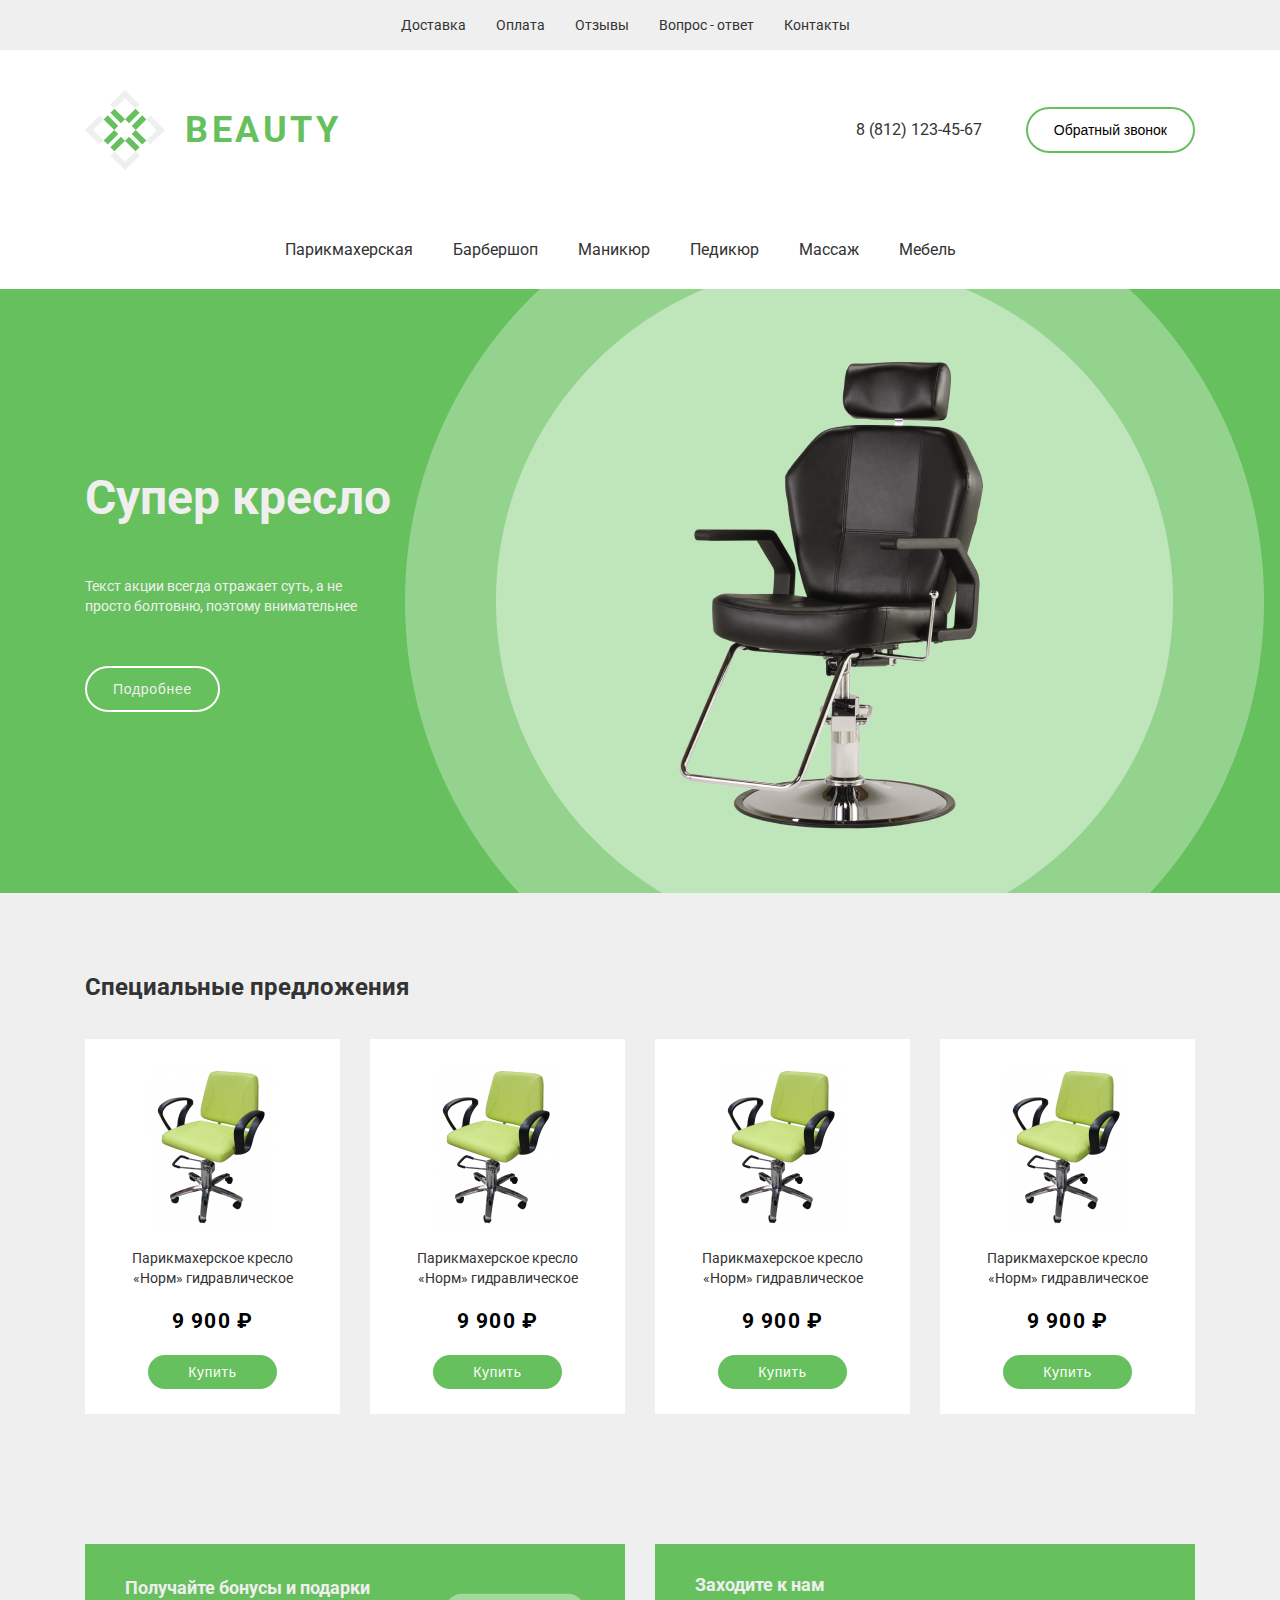
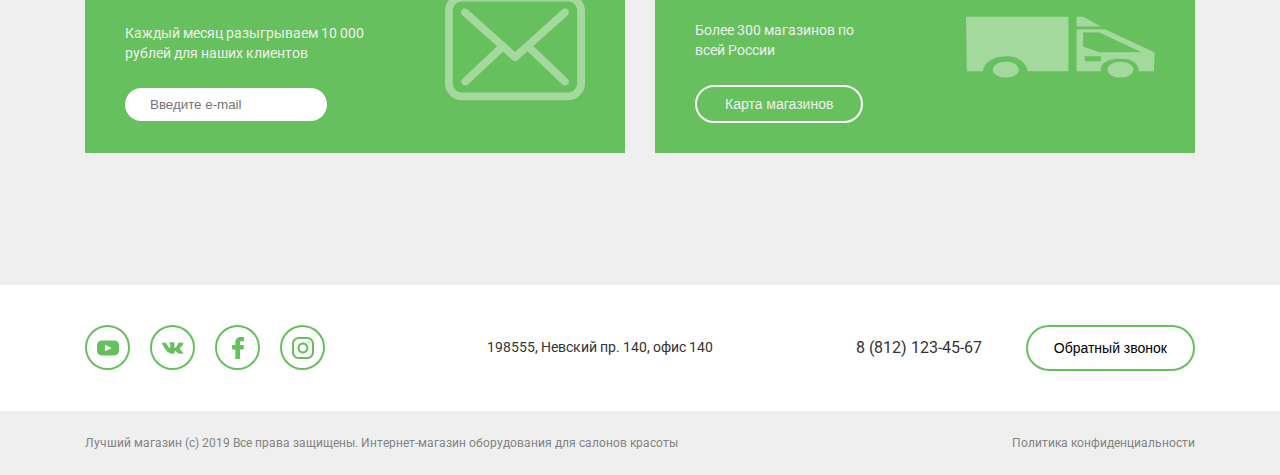
<file: site-2/index.html>
<!DOCTYPE html>
<html lang="en">
  <head>
    <meta charset="UTF-8" />
    <meta http-equiv="X-UA-Compatible" content="IE=edge" />
    <meta name="viewport" content="width=device-width, initial-scale=1.0" />
    <title>Beauty</title>
    <link rel="stylesheet" href="./css/style.css" />
    <link rel="stylesheet" href="./css/media.css">
  </head>
  <body>
    <header class="header">
        <div class="header__top top">
            <div class="container">
          <nav class="top__nav">
            <ul class="list-reset top__list">
              <li class="list-item">
                <a href="#" class="item-link">Доставка</a>
              </li>
              <li class="list-item">
                <a href="#" class="item-link">Оплата</a>
              </li>
              <li class="list-item">
                <a href="#" class="item-link">Отзывы</a>
              </li>
              <li class="list-item">
                <a href="#" class="item-link">Вопрос - ответ</a>
              </li>
              <li class="list-item">
                <a href="#" class="item-link">Контакты</a>
              </li>
            </ul>
          </nav>
          </div>
        </div>
        <div class="header__middle middle">
            <div class="container">
          <div class="middle__logo">
            <img src="./img/logo.svg" alt="" class="logo" />
            <h1 class="logo-title">BEAUTY</h1>
          </div>
          <div class="middle__callback">
            <a href="#" class="callback-phone">8 (812) 123-45-67</a>
            <button class="callback-btn">Обратный звонок</button>
          </div>
        </div>
        </div>
        <div class="header__bottom bottom">
            <div class="container">
          <nav class="bottom__nav nav">
            <ul class="list-reset nav__list">
              <li class="list-item">
                <a href="#" class="item-link">Парикмахерская</a>
              </li>
              <li class="list-item">
                <a href="#" class="item-link">Барбершоп</a>
              </li>
              <li class="list-item">
                <a href="#" class="item-link">Маникюр</a>
              </li>
              <li class="list-item">
                <a href="#" class="item-link">Педикюр</a>
              </li>
              <li class="list-item">
                <a href="#" class="item-link">Массаж</a>
              </li>
              <li class="list-item">
                <a href="#" class="item-link">Мебель</a>
              </li>
            </ul>
          </nav>
        </div>
      </div>
    </header>
    <main class="main">
      <section class="hero">
        <div class="container hero__container">
          <h2 class="section-title">Супер кресло</h2>
          <p class="section-descr">
            Текст акции всегда отражает суть, а не просто болтовню, поэтому
            внимательнее
          </p>
          <button class="btn-more btn-reset">Подробнее</button>
        </div>
      </section>
      <section class="special-offers">
        <div class="container">
          <h3 class="section-title">Специальные предложения</h3>
          <ul class="list-reset special-offers__list">
            <li class="list-item">
              <article class="offer-block offer">
                <img src="./img/chair.png" alt="" class="offer__img" />
                <p class="offer__descr">
                  Парикмахерское кресло «Норм» гидравлическое
                </p>
                <p class="offer__price">9 900 ₽</p>
                <button class="offer__btn btn-reset">Купить</button>
              </article>
            </li>
            <li class="list-item">
              <article class="offer-block offer">
                <img src="./img/chair.png" alt="" class="offer__img" />
                <p class="offer__descr">
                  Парикмахерское кресло «Норм» гидравлическое
                </p>
                <p class="offer__price">9 900 ₽</p>
                <button class="offer__btn btn-reset">Купить</button>
              </article>
            </li>
            <li class="list-item">
              <article class="offer-block offer">
                <img src="./img/chair.png" alt="" class="offer__img" />
                <p class="offer__descr">
                  Парикмахерское кресло «Норм» гидравлическое
                </p>
                <p class="offer__price">9 900 ₽</p>
                <button class="offer__btn btn-reset">Купить</button>
              </article>
            </li>
            <li class="list-item">
              <article class="offer-block offer">
                <img src="./img/chair.png" alt="" class="offer__img" />
                <p class="offer__descr">
                  Парикмахерское кресло «Норм» гидравлическое
                </p>
                <p class="offer__price">9 900 ₽</p>
                <button class="offer__btn btn-reset">Купить</button>
              </article>
            </li>
          </ul>
        </div>
      </section>
      <section class="feedback">
        <div class="container">
          <article class="feedback__block">
            <div class="text">
              <h4 class="block-title">Получайте бонусы и подарки</h4>
              <p class="block-descr">
                Каждый месяц разыгрываем 10 000 рублей для наших клиентов
              </p>
              <input
                type="email"
                name="email"
                id="email"
                placeholder="Введите e-mail"
              />
            </div>
            <div class="right">
              <svg
                width="140"
                height="108"
                viewbox="0 0 140 108"
                fill="none"
                xmlns="http://www.w3.org/2000/svg"
              >
                <path
                  d="M122.909 0.72876H17.1198C7.67639 0.72876 0 8.40515 0 17.8486V90.1515C0 99.5949 7.67639 107.271 17.1198 107.271H122.88C132.324 107.271 140 99.5949 140 90.1515V17.8775C140.029 8.43412 132.353 0.72876 122.909 0.72876ZM132.208 90.1515C132.208 95.2787 128.036 99.4501 122.909 99.4501H17.1198C11.9926 99.4501 7.82123 95.2787 7.82123 90.1515V17.8775C7.82123 12.7503 11.9926 8.57896 17.1198 8.57896H122.88C128.007 8.57896 132.179 12.7503 132.179 17.8775V90.1515H132.208Z"
                  fill="white"
                  fill-opacity="0.4"
                />
                <path
                  d="M88.293 53.102L122.533 22.3965C124.126 20.9481 124.271 18.4858 122.822 16.8637C121.374 15.2704 118.912 15.1256 117.289 16.574L70.0724 58.9535L60.8608 50.7267C60.8318 50.6977 60.8028 50.6688 60.8028 50.6398C60.6 50.437 60.3973 50.2632 60.1655 50.0894L22.6816 16.545C21.0594 15.0966 18.5972 15.2415 17.1488 16.8637C15.7004 18.4858 15.8452 20.9481 17.4674 22.3965L52.1126 53.3627L17.6123 85.6615C16.048 87.1389 15.9611 89.6011 17.4385 91.1943C18.2206 92.0054 19.2634 92.4399 20.3062 92.4399C21.2622 92.4399 22.2181 92.0923 22.9712 91.3971L57.993 58.6348L67.4943 67.1223C68.2475 67.7886 69.1744 68.1072 70.1014 68.1072C71.0284 68.1072 71.9843 67.7596 72.7085 67.0933L82.4705 58.3451L117.289 91.426C118.043 92.1502 119.028 92.4978 119.983 92.4978C121.026 92.4978 122.04 92.0923 122.822 91.2812C124.3 89.717 124.242 87.2258 122.677 85.7484L88.293 53.102Z"
                  fill="white"
                  fill-opacity="0.4"
                />
              </svg>
            </div>
          </article>
          <article class="feedback__block">
            <div class="text">
              <h4 class="block-title">Заходите к нам</h4>
              <p class="block-descr">Более 300 магазинов по всей России</p>
              <button class="block-btn btn-reset">Карта магазинов</button>
            </div>
            <div class="right">
              <svg
                width="189"
                height="62"
                viewbox="0 0 189 62"
                fill="none"
                xmlns="http://www.w3.org/2000/svg"
              >
                <path
                  d="M39.8489 45.7412C32.5297 45.7412 26.837 49.1985 26.837 53.6437C26.837 58.0888 32.5297 61.5461 39.8489 61.5461C47.1681 61.5461 52.8609 58.0888 52.8609 53.6437C52.8609 49.1985 47.1681 45.7412 39.8489 45.7412ZM117.107 0.795959H110.601V10.4271H134.999L117.107 0.795959ZM0.81317 55.1254H17.0781C17.0781 55.1254 17.8913 40.3083 41.4754 40.3083C58.9602 40.3083 61.8065 55.1254 61.8065 55.1254H102.469V0.795959H0L0.81317 55.1254ZM154.516 45.7412C147.197 45.7412 141.505 49.1985 141.505 53.6437C141.505 58.0888 147.197 61.5461 154.516 61.5461C161.836 61.5461 167.528 58.0888 167.528 53.6437C167.528 49.1985 161.429 45.7412 154.516 45.7412ZM139.065 13.1436H110.601V55.1254H134.999C134.999 55.1254 131.746 42.7778 155.33 42.7778C173.221 42.7778 172.814 55.1254 172.814 55.1254H187.86L188.673 36.604L139.065 13.1436ZM134.999 45.2473H118.734V40.3083H134.999V45.2473ZM133.372 36.357L117.107 30.4302V16.6009H133.372L175.661 36.357H133.372Z"
                  fill="white"
                  fill-opacity="0.4"
                />
              </svg>
            </div>
          </article>
        </div>
      </section>
    </main>
    <footer class="footer">
      <div class="footer__top top">
        <div class="container">
          <div class="top__socials">
            <div class="svg">
            <svg
              width="22"
              height="15"
              viewbox="0 0 22 15"
              fill="none"
              xmlns="http://www.w3.org/2000/svg"
            >
              <path
                d="M17.4309 0H4.56912C2.04566 0 0 1.97106 0 4.40248V10.5975C0 13.0289 2.04566 15 4.56912 15H17.4309C19.9543 15 22 13.0289 22 10.5975V4.40248C22 1.97106 19.9543 0 17.4309 0ZM14.3408 7.80141L8.32495 10.566C8.16465 10.6396 7.97949 10.527 7.97949 10.3559V4.654C7.97949 4.48047 8.16952 4.368 8.33016 4.44644L14.346 7.3838C14.5249 7.47112 14.5218 7.71828 14.3408 7.80141Z"
                fill="#66C05D"
              />
            </svg>
            </div>
            <div class="svg">
            <svg
              width="29"
              height="15"
              viewbox="0 0 29 15"
              fill="none"
              xmlns="http://www.w3.org/2000/svg"
            >
              <path
                d="M27.8947 13.5466C27.8607 13.478 27.8291 13.4211 27.7997 13.3755C27.3131 12.554 26.3833 11.5456 25.0109 10.3502L24.9819 10.3228L24.9674 10.3094L24.9527 10.2956H24.938C24.3151 9.73891 23.9206 9.36461 23.7554 9.17298C23.4532 8.80793 23.3855 8.43842 23.5507 8.06402C23.6674 7.78115 24.1057 7.18377 24.8648 6.27105C25.264 5.78734 25.5802 5.39966 25.8137 5.10759C27.4978 3.00858 28.228 1.66729 28.004 1.08319L27.917 0.94669C27.8585 0.864514 27.7077 0.789337 27.4646 0.720777C27.221 0.65236 26.9096 0.641046 26.5299 0.686641L22.3249 0.713873C22.2568 0.691243 22.1595 0.693352 22.0328 0.720777C21.9062 0.748201 21.8429 0.761961 21.8429 0.761961L21.7697 0.796241L21.7116 0.837425C21.6629 0.864657 21.6094 0.912554 21.5509 0.981019C21.4928 1.04924 21.4441 1.12931 21.4053 1.22055C20.9475 2.32475 20.4269 3.35139 19.8428 4.3004C19.4826 4.86628 19.1518 5.3567 18.8497 5.77195C18.548 6.18705 18.2949 6.49289 18.0907 6.68893C17.8861 6.88517 17.7015 7.04238 17.5357 7.16114C17.3702 7.27994 17.2438 7.33014 17.1563 7.31178C17.0686 7.29341 16.986 7.2752 16.9078 7.25698C16.7716 7.1748 16.6621 7.06304 16.5795 6.92161C16.4965 6.78017 16.4407 6.60215 16.4115 6.3877C16.3824 6.1731 16.3653 5.98851 16.3603 5.83332C16.3558 5.67831 16.3579 5.45906 16.3678 5.17619C16.3779 4.89318 16.3824 4.70169 16.3824 4.60129C16.3824 4.25446 16.3896 3.87805 16.4041 3.47196C16.4188 3.06588 16.4308 2.74412 16.4407 2.50709C16.4507 2.26981 16.4553 2.01877 16.4553 1.75412C16.4553 1.48947 16.4381 1.28192 16.4041 1.13128C16.3706 0.980826 16.3191 0.834788 16.2512 0.693209C16.1829 0.551773 16.083 0.442364 15.9519 0.364694C15.8205 0.287121 15.6572 0.22556 15.4628 0.179821C14.9468 0.0703642 14.2898 0.011153 13.4915 0.00194768C11.681 -0.0162712 10.5177 0.0933293 10.0018 0.330606C9.79742 0.430857 9.61244 0.567834 9.44705 0.741105C9.27179 0.941943 9.24735 1.05154 9.37387 1.06957C9.958 1.1516 10.3715 1.34784 10.6149 1.65809L10.7026 1.82249C10.7708 1.9411 10.8389 2.1511 10.9071 2.45219C10.9752 2.75328 11.0191 3.08635 11.0384 3.45121C11.087 4.11749 11.087 4.68783 11.0384 5.16229C10.9897 5.63694 10.9437 6.00644 10.8998 6.2711C10.8558 6.53575 10.7902 6.75021 10.7026 6.91441C10.6149 7.07867 10.5565 7.17907 10.5273 7.2155C10.4981 7.25194 10.4738 7.27491 10.4544 7.28392C10.3279 7.32937 10.1963 7.35253 10.0601 7.35253C9.92373 7.35253 9.75834 7.28857 9.5637 7.16075C9.36911 7.03293 9.16716 6.85736 8.95784 6.63375C8.74852 6.41009 8.51246 6.09754 8.24954 5.69605C7.98683 5.29457 7.71425 4.82006 7.43196 4.27254L7.1984 3.87546C7.05239 3.62002 6.85294 3.24806 6.59985 2.75994C6.3466 2.27163 6.12276 1.79928 5.92817 1.343C5.85038 1.15136 5.73353 1.00547 5.5778 0.905075L5.50472 0.86389C5.45614 0.827453 5.37815 0.788761 5.27117 0.747529C5.16403 0.706345 5.05223 0.676811 4.93532 0.65864L0.934646 0.685873C0.525828 0.685873 0.248441 0.7727 0.102384 0.946115L0.0439298 1.02815C0.0147285 1.07384 0 1.14681 0 1.24725C0 1.34765 0.0292013 1.47087 0.087655 1.61676C0.671681 2.90359 1.3068 4.14462 1.993 5.34007C2.67921 6.53551 3.27551 7.49847 3.78154 8.22809C4.28768 8.95823 4.80359 9.64734 5.32926 10.2951C5.85494 10.943 6.2029 11.3583 6.37314 11.5407C6.5436 11.7235 6.67748 11.8601 6.7748 11.9513L7.13989 12.2798C7.37351 12.4989 7.71656 12.7612 8.1692 13.0669C8.62195 13.3727 9.12318 13.6738 9.67314 13.9706C10.2232 14.267 10.8631 14.5088 11.5933 14.6958C12.3233 14.883 13.0338 14.9582 13.725 14.9219H15.4042C15.7447 14.8944 16.0027 14.794 16.1781 14.6207L16.2362 14.5521C16.2752 14.4976 16.3118 14.413 16.3456 14.2991C16.3797 14.1851 16.3967 14.0594 16.3967 13.9227C16.3867 13.5304 16.4186 13.1768 16.4914 12.862C16.5642 12.5473 16.6471 12.31 16.7399 12.1502C16.8326 11.9906 16.9373 11.8558 17.0537 11.7466C17.1704 11.6372 17.2536 11.5709 17.3024 11.548C17.3508 11.5251 17.3895 11.5095 17.4187 11.5001C17.6524 11.4272 17.9273 11.4978 18.244 11.7125C18.5604 11.9269 18.8571 12.1917 19.1347 12.5064C19.4122 12.8214 19.7455 13.1748 20.1348 13.5672C20.5243 13.9596 20.8649 14.2514 21.1568 14.4433L21.4487 14.6076C21.6437 14.7172 21.8968 14.8176 22.2083 14.9088C22.5193 15 22.7918 15.0228 23.0258 14.9772L26.7635 14.9226C27.1332 14.9226 27.4208 14.8652 27.6249 14.7513C27.8293 14.6372 27.9508 14.5116 27.99 14.3749C28.029 14.2381 28.0311 14.0828 27.9974 13.9092C27.9628 13.7361 27.9287 13.6151 27.8947 13.5466Z"
                fill="#66C05D"
              />
            </svg>
            </div>
            <div class="svg">
            <svg
              width="12"
              height="20"
              viewbox="0 0 12 20"
              fill="none"
              xmlns="http://www.w3.org/2000/svg"
            >
              <path
                d="M10.9993 0.00416134L8.4058 0C5.49206 0 3.60908 1.9319 3.60908 4.92203V7.19141H1.0014C0.77607 7.19141 0.593597 7.37409 0.593597 7.59943V10.8875C0.593597 11.1128 0.776278 11.2953 1.0014 11.2953H3.60908V19.5922C3.60908 19.8175 3.79155 20 4.01688 20H7.41916C7.64449 20 7.82696 19.8173 7.82696 19.5922V11.2953H10.8759C11.1013 11.2953 11.2837 11.1128 11.2837 10.8875L11.285 7.59943C11.285 7.49123 11.2419 7.38762 11.1656 7.31105C11.0892 7.23448 10.9852 7.19141 10.877 7.19141H7.82696V5.26763C7.82696 4.34298 8.0473 3.87358 9.25179 3.87358L10.9989 3.87295C11.224 3.87295 11.4065 3.69027 11.4065 3.46514V0.411972C11.4065 0.187052 11.2242 0.00457747 10.9993 0.00416134Z"
                fill="#66C05D"
              />
            </svg>
            </div>
            <div class="svg">
            <svg
              width="22"
              height="22"
              viewbox="0 0 22 22"
              fill="none"
              xmlns="http://www.w3.org/2000/svg"
            >
              <g clip-path="url(#clip0_24_93)">
                <path
                  d="M15.125 0H6.875C3.07863 0 0 3.07863 0 6.875V15.125C0 18.9214 3.07863 22 6.875 22H15.125C18.9214 22 22 18.9214 22 15.125V6.875C22 3.07863 18.9214 0 15.125 0ZM19.9375 15.125C19.9375 17.7787 17.7787 19.9375 15.125 19.9375H6.875C4.22125 19.9375 2.0625 17.7787 2.0625 15.125V6.875C2.0625 4.22125 4.22125 2.0625 6.875 2.0625H15.125C17.7787 2.0625 19.9375 4.22125 19.9375 6.875V15.125Z"
                  fill="#66C05D"
                />
                <path
                  d="M11 5.5C7.96262 5.5 5.5 7.96262 5.5 11C5.5 14.0374 7.96262 16.5 11 16.5C14.0374 16.5 16.5 14.0374 16.5 11C16.5 7.96262 14.0374 5.5 11 5.5ZM11 14.4375C9.10525 14.4375 7.5625 12.8948 7.5625 11C7.5625 9.10388 9.10525 7.5625 11 7.5625C12.8948 7.5625 14.4375 9.10388 14.4375 11C14.4375 12.8948 12.8948 14.4375 11 14.4375Z"
                  fill="#66C05D"
                />
                <path
                  d="M16.9125 5.82042C17.3173 5.82042 17.6454 5.49231 17.6454 5.08755C17.6454 4.68279 17.3173 4.35468 16.9125 4.35468C16.5077 4.35468 16.1796 4.68279 16.1796 5.08755C16.1796 5.49231 16.5077 5.82042 16.9125 5.82042Z"
                  fill="#66C05D"
                />
              </g>
              <defs>
                <clippath id="clip0_24_93">
                  <rect width="22" height="22" fill="white" />
                </clippath>
              </defs>
            </svg>
            </div>
          </div>
          <p class="top__middle">198555, Невский пр. 140, офис 140</p>
          <div class="top__right">
            <a href="#" class="callback-phone">8 (812) 123-45-67</a>
            <button class="callback-btn">Обратный звонок</button>
          </div>
        </div>
      </div>
      <div class="footer__bottom bottom">
        <div class="container">
          <p class="copyright">
            Лучший магазин (с) 2019 Все права защищены. Интернет-магазин
            оборудования для салонов красоты
          </p>
          <a href="#" class="confidential">Политика конфиденциальности</a>
        </div>
      </div>
    </footer>
  </body>
</html>
</file>
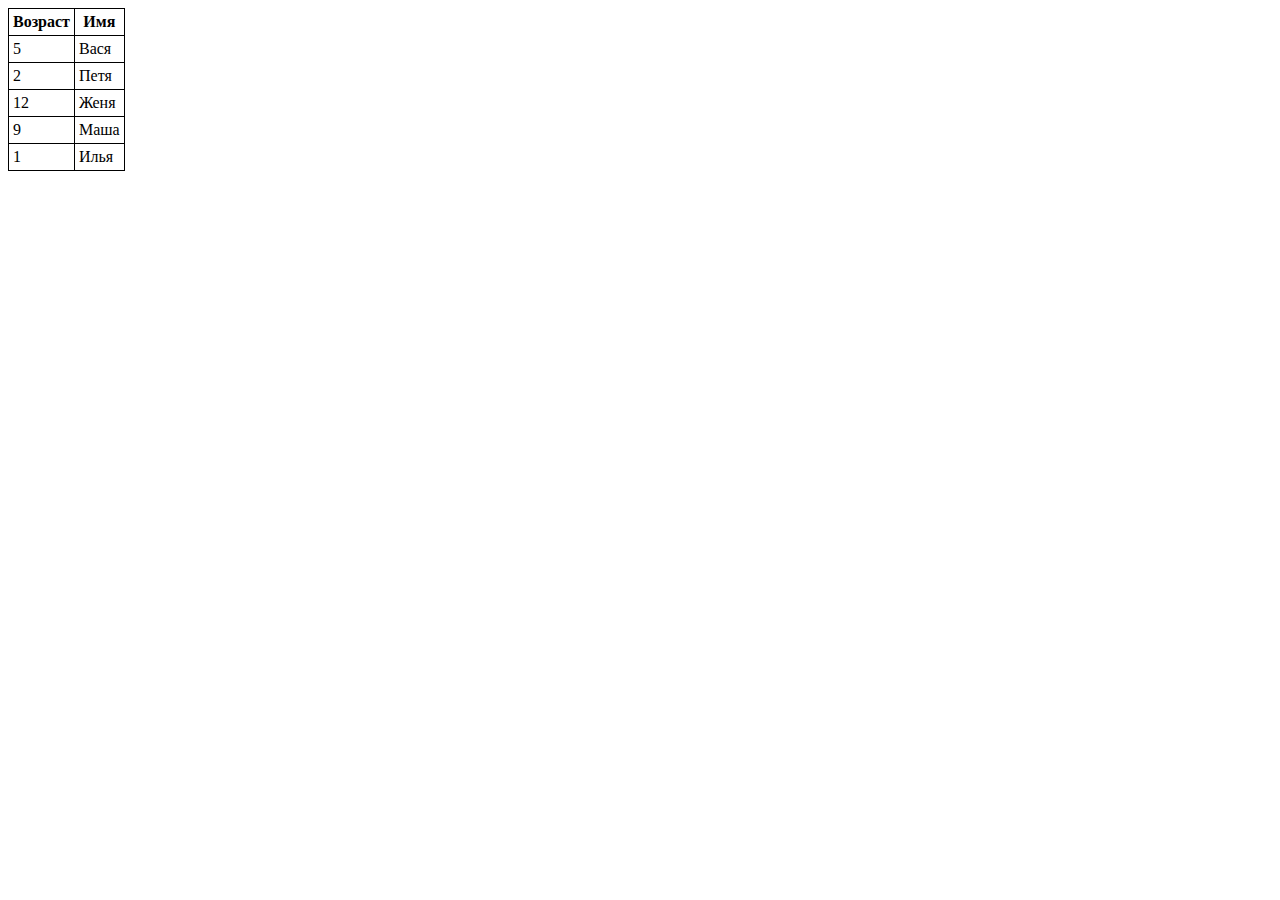
<file: JS/2.1.2/2.1.4.2.html>
<!DOCTYPE HTML>
<html>

<head>
  <meta charset="utf-8">
  <style>
    table {
       border-collapse: collapse;
     }
     th, td {
       border: 1px solid black;
       padding: 4px;
     }
     th {
       cursor: pointer;
     }
     th:hover {
       background: yellow;
     }
  </style>
</head>

<body>

  <table id="grid">
    <thead>
      <tr>
        <th data-type="number">Возраст</th>
        <th data-type="string">Имя</th>
      </tr>
    </thead>
    <tbody>
      <tr>
        <td>5</td>
        <td>Вася</td>
      </tr>
      <tr>
        <td>2</td>
        <td>Петя</td>
      </tr>
      <tr>
        <td>12</td>
        <td>Женя</td>
      </tr>
      <tr>
        <td>9</td>
        <td>Маша</td>
      </tr>
      <tr>
        <td>1</td>
        <td>Илья</td>
      </tr>
    </tbody>
  </table>

  <script>

    grid.onclick = function(e) {
      if (e.target.tagName != 'TH') return;

      let th = e.target;
      // если ячейка TH, тогда сортировать
      // cellIndex - это номер ячейки th:
      //   0 для первого столбца
      //   1 для второго и т.д.
      sortGrid(th.cellIndex, th.dataset.type);
    };

    function sortGrid(colNum, type) {
      let tbody = grid.querySelector('tbody');

      let rowsArray = Array.from(tbody.rows);

      // compare(a, b) сравнивает две строки, нужен для сортировки
      let compare;

      switch (type) {
        case 'number':
          compare = function(rowA, rowB) {
            return rowA.cells[colNum].innerHTML - rowB.cells[colNum].innerHTML;
          };
          break;
        case 'string':
          compare = function(rowA, rowB) {
            return rowA.cells[colNum].innerHTML > rowB.cells[colNum].innerHTML ? 1 : -1;
          };
          break;
      }

      // сортировка
      rowsArray.sort(compare);

      tbody.append(...rowsArray);
    }
  </script>

</body>
</html>
</file>
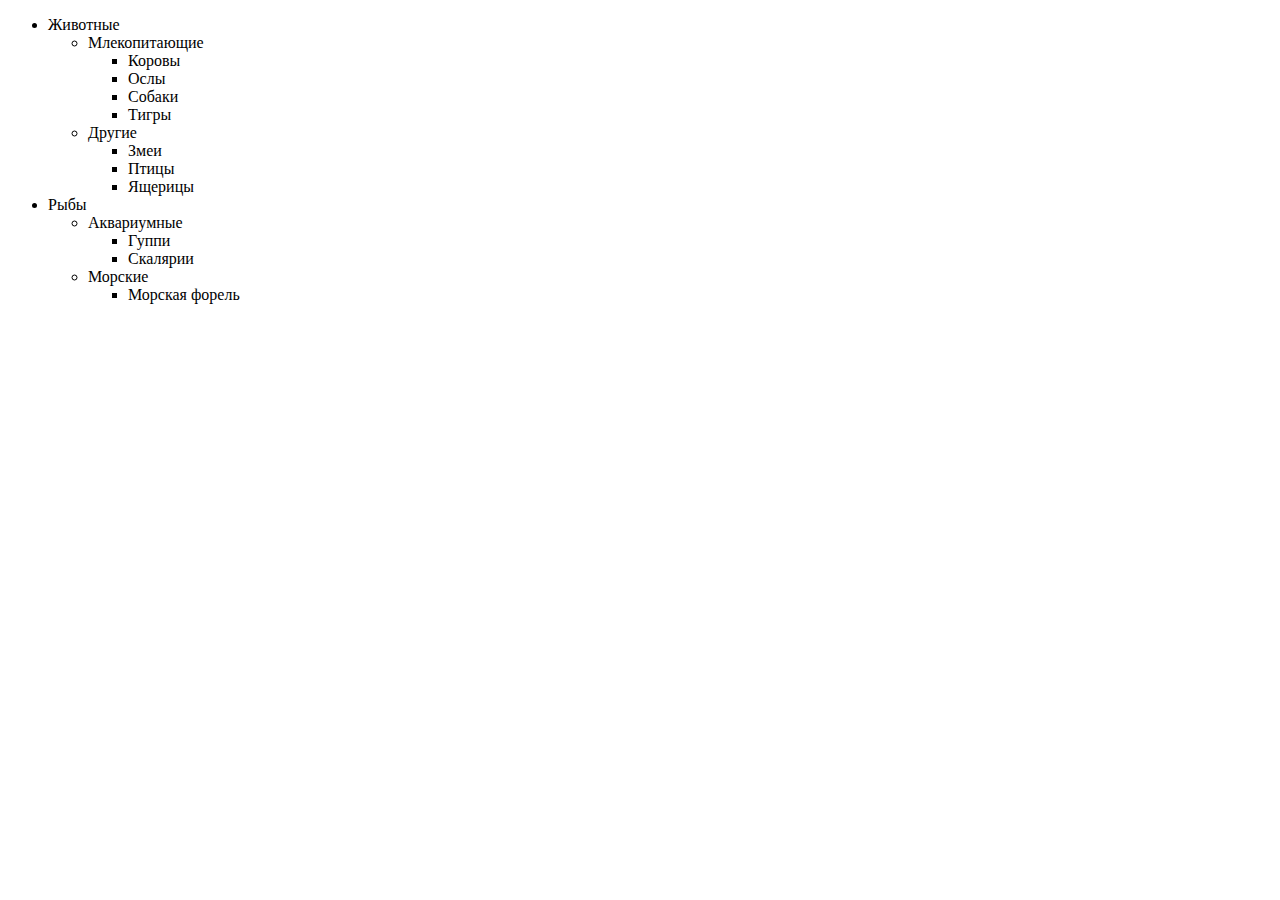
<file: JS/2.1.2/2.1.4.html>
<!DOCTYPE HTML>
<html>

<head>
  <style>
    .tree span:hover {
      font-weight: bold;
    }

    .tree span {
      cursor: pointer;
    }
  </style>
  <meta charset="utf-8">
</head>

<body>

  <ul class="tree" id="tree">
    <li>Животные
      <ul>
        <li>Млекопитающие
          <ul>
            <li>Коровы</li>
            <li>Ослы</li>
            <li>Собаки</li>
            <li>Тигры</li>
          </ul>
        </li>
        <li>Другие
          <ul>
            <li>Змеи</li>
            <li>Птицы</li>
            <li>Ящерицы</li>
          </ul>
        </li>
      </ul>
    </li>
    <li>Рыбы
      <ul>
        <li>Аквариумные
          <ul>
            <li>Гуппи</li>
            <li>Скалярии</li>
          </ul>
        </li>
        <li>Морские
          <ul>
            <li>Морская форель</li>
          </ul>
        </li>
      </ul>
    </li>
  </ul>

  <script>
    // поместить все текстовые узлы в элемент <span>
    // он занимает только то место, которое необходимо для текста
    for (let li of tree.querySelectorAll('li')) {
      let span = document.createElement('span');
      li.prepend(span);
      span.append(span.nextSibling); // поместить текстовый узел внутрь элемента <span>
    }

    //  ловим клики на всём дереве
    tree.onclick = function(event) {

      if (event.target.tagName != 'SPAN') {
        return;
      }

      let childrenContainer = event.target.parentNode.querySelector('ul');
      if (!childrenContainer) return; // нет детей

      childrenContainer.hidden = !childrenContainer.hidden;
    }
  </script>

</body>
</html>
</file>
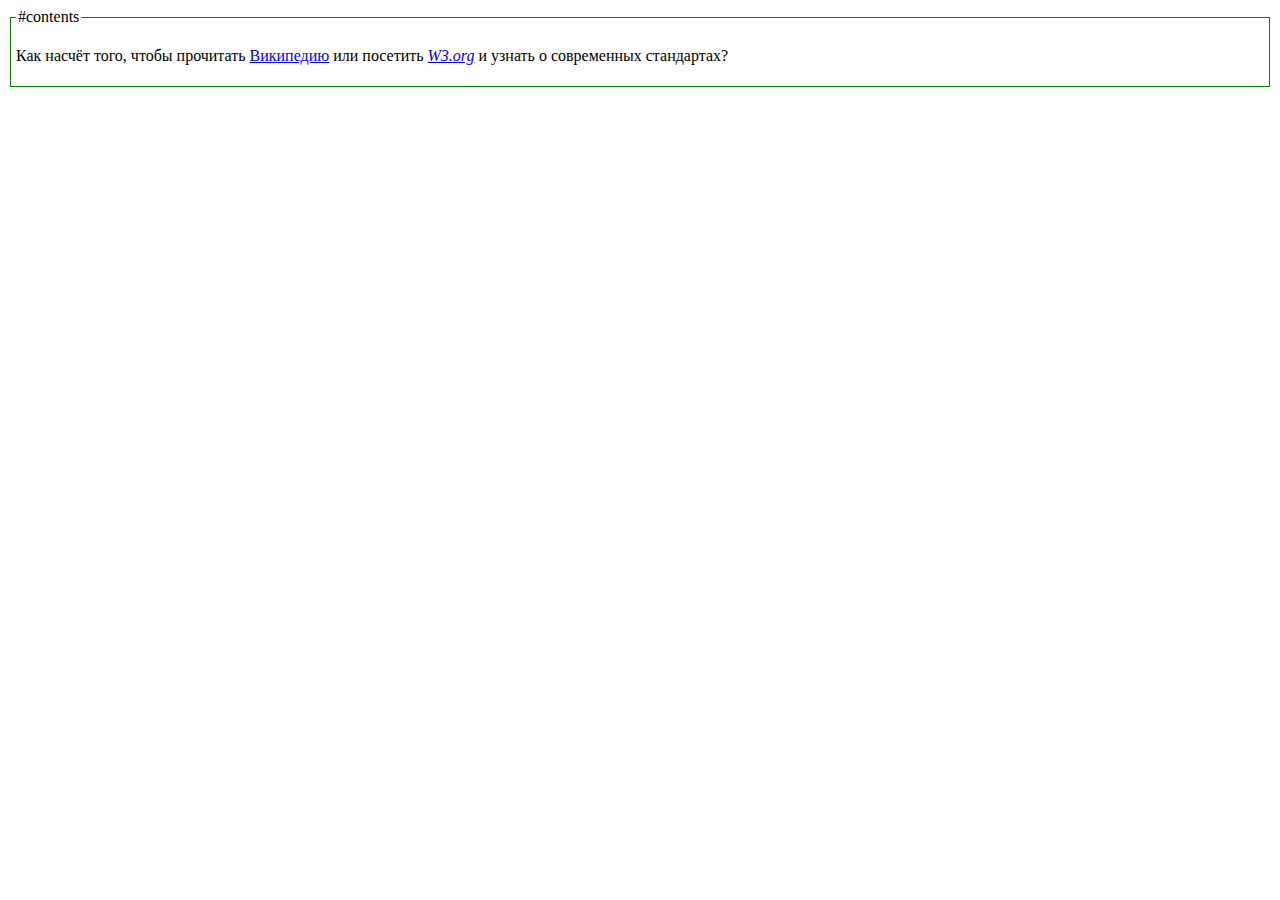
<file: JS/2.1.2/2.1.5.2.html>
<!DOCTYPE HTML>
<html>

<head>
  <meta charset="utf-8">
  <style>
    #contents {
      padding: 5px;
      border: 1px green solid;
    }
  </style>
</head>

<body>

  <fieldset id="contents">
    <legend>#contents</legend>
    <p>
      Как насчёт того, чтобы прочитать <a href="https://wikipedia.org">Википедию</a> или посетить <a href="https://w3.org"><i>W3.org</i></a> и узнать о современных стандартах?
    </p>
  </fieldset>

  <script>
    contents.onclick = function(event) {

      function handleLink(href) {
        let isLeaving = confirm(`Leave for ${href}?`);
        if (!isLeaving) return false;
      }

      let target = event.target.closest('a');

      if (target && contents.contains(target)) {
        return handleLink(target.getAttribute('href'));
      }
    };
  </script>

</body>
</html>
</file>
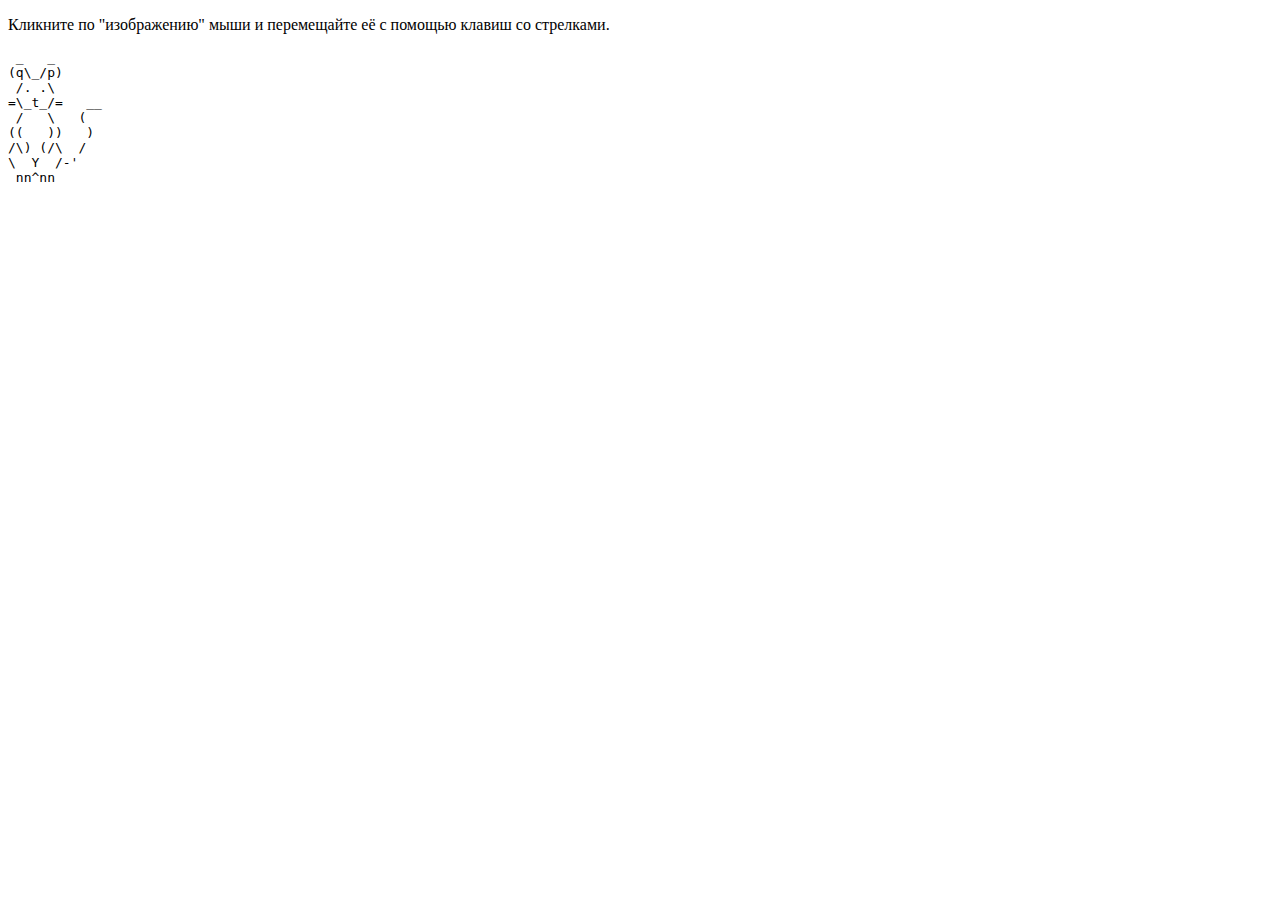
<file: JS/2.1.2/2.1.6.3.html>
<!DOCTYPE HTML>
<html>

<head>
  <meta charset="utf-8">
  <style>
    #mouse {
      display: inline-block;
      cursor: pointer;
      margin: 0;
    }

    #mouse:focus {
      outline: 1px dashed black;
    }
  </style>
</head>

<body>

  <p>Кликните по "изображению" мыши и перемещайте её с помощью клавиш со стрелками.</p>

  <pre id="mouse">
 _   _
(q\_/p)
 /. .\
=\_t_/=   __
 /   \   (
((   ))   )
/\) (/\  /
\  Y  /-'
 nn^nn
</pre>


  <script>
    mouse.tabIndex = 0;

    mouse.onclick = function() {
      this.style.left = this.getBoundingClientRect().left + 'px';
      this.style.top = this.getBoundingClientRect().top + 'px';

      this.style.position = 'fixed';
    };


    mouse.onkeydown = function(e) {
      switch (e.key) {
        case 'ArrowLeft':
          this.style.left = parseInt(this.style.left) - this.offsetWidth + 'px';
          return false;
        case 'ArrowUp':
          this.style.top = parseInt(this.style.top) - this.offsetHeight + 'px';
          return false;
        case 'ArrowRight':
          this.style.left = parseInt(this.style.left) + this.offsetWidth + 'px';
          return false;
        case 'ArrowDown':
          this.style.top = parseInt(this.style.top) + this.offsetHeight + 'px';
          return false;
      }
    };
  </script>

</body>
</html>
</file>
<file: site-2/css/media.css>
@media (max-width: 1030px) {
  .special-offers .container .special-offers__list {
    justify-content: center;
  }
  .special-offers .container .special-offers__list .list-item:nth-child(2n) {
    margin-right: 0;
  }
  .special-offers .container .special-offers__list .list-item:nth-child(3n) {
    margin-left: 30px;
    margin-right: 0;
  }
  .feedback .container {
    flex-direction: column;
    align-items: center;
  }
  .feedback .container .feedback__block {
    margin-bottom: 30px;
  }
  .feedback .container .feedback__block:first-child {
    margin-right: 0;
  }
}
@media (max-width: 870px) {
  .header__top .container .top__list {
    flex-wrap: wrap;
    justify-content: space-between;
  }
  .header__top .container .top__list .list-item {
    margin-bottom: 10px;
  }
  .header__bottom .container .nav__list {
    flex-wrap: wrap;
    justify-content: space-between;
  }
  .header__bottom .container .nav__list .list-item {
    margin-bottom: 10px;
  }
  .special-offers .container .special-offers__list .list-item:nth-child(2n) {
    margin-right: 0;
  }
  .special-offers .container .special-offers__list .list-item:nth-child(3n) {
    margin-left: 0;
    margin-right: 30px;
  }
  .footer__top .container {
    flex-direction: column;
    align-items: center;
  }
  .footer__top .container .top__socials {
    margin-bottom: 30px;
  }
  .footer__top .container .top__middle {
    margin-bottom: 30px;
  }
}
@media (max-width: 350px) {
  .header__middle .container {
    flex-direction: column;
    justify-content: center;
  }
  .header__middle .container .middle__callback {
    display: flex;
    flex-direction: column;
    text-align: center;
  }
  .header__middle .container .middle__callback .callback-phone {
    margin-right: 0;
    margin-bottom: 20px;
  }
  .hero {
    background-position: 50%;
  }
  .hero .container {
    align-items: center;
    justify-content: center;
    text-align: center;
  }
  .special-offers {
    margin-bottom: 50px;
  }
  .special-offers .container {
    text-align: center;
  }
  .special-offers .container .special-offers__list .list-item:not(:last-child) {
    margin-right: 0;
  }
  .special-offers .container .special-offers__list .list-item:nth-child(2n) {
    margin-right: 0;
  }
  .special-offers .container .special-offers__list .list-item:nth-child(3n) {
    margin-left: 0;
    margin-right: 0;
  }
  .feedback {
    margin-bottom: 30px;
  }
  .feedback .container .feedback__block {
    padding: 15px 20px;
    width: 290px;
    flex-direction: column;
    text-align: center;
  }
  .feedback .container .feedback__block input {
    margin-bottom: 30px;
  }
  .feedback .container .feedback__block .block-btn {
    margin-bottom: 30px;
  }
  .footer__top .container .top__right {
    text-align: center;
  }
  .footer__top .container .top__right .callback-phone {
    margin-right: 0;
  }
  .footer__bottom .container {
    flex-direction: column;
  }
  .footer__bottom .container .copyright {
    margin-bottom: 30px;
  }
}

/*# sourceMappingURL=media.css.map */
</file>
<file: site-2/css/style.css>
@import url("https://fonts.googleapis.com/css?family=Roboto&display=swap");
.list,
.list-reset {
  list-style: none;
  margin: 0;
  padding: 0;
}

html {
  box-sizing: border-box;
}

*,
::after,
::before {
  box-sizing: inherit;
}

a {
  color: inherit;
  text-decoration: none;
}

.btn,
.btn-reset {
  padding: 13px 26px;
  cursor: pointer;
  background: none;
  outline: none;
  border: none;
}

.section-title {
  font-family: Roboto;
  font-weight: 400;
  font-size: 32px;
  line-height: 43px;
}

body {
  font-family: Roboto, sans-serif;
  color: #333;
  background-color: #efefef;
  margin: 0;
}

.container {
  max-width: 1140px;
  padding: 0 15px;
  margin: 0 auto;
}

.header__top .container {
  display: flex;
  justify-content: center;
  padding: 17px 15px;
}
.header__top .container .top__nav .top__list {
  display: flex;
}
.header__top .container .top__nav .top__list .list-item {
  margin-right: 30px;
  font-weight: 400;
  font-size: 14px;
  line-height: 16px;
}
.header__middle {
  padding: 40px 15px;
  background-color: #FFFFFF;
}
.header__middle .container {
  display: flex;
  justify-content: space-between;
  align-items: center;
}
.header__middle .container .middle__logo {
  display: flex;
  align-items: center;
}
.header__middle .container .middle__logo .logo {
  margin-right: 20px;
}
.header__middle .container .middle__logo .logo-title {
  margin: 0;
  font-weight: 700;
  font-size: 36px;
  line-height: 42px;
  letter-spacing: 0.1em;
  color: #66C05D;
}
.header__middle .container .middle__callback .callback-phone {
  margin-right: 40px;
  font-weight: 400;
  font-size: 16px;
  line-height: 19px;
}
.header__middle .container .middle__callback .callback-btn {
  background-color: white;
  padding: 13px 26px;
  border: 2px solid #66C05D;
  border-radius: 40px;
  font-weight: 400;
  font-size: 14px;
  line-height: 16px;
}
.header__bottom {
  background-color: #fff;
}
.header__bottom .container {
  padding: 30px 15px;
  display: flex;
  justify-content: center;
}
.header__bottom .container .nav__list {
  display: flex;
}
.header__bottom .container .nav__list .list-item {
  margin-right: 40px;
  font-weight: 400;
  font-size: 16px;
  line-height: 19px;
}

.hero {
  background-image: url("../img/hero-background.png");
  background-position: center;
  background-repeat: no-repeat;
  background-size: cover;
}
.hero__container {
  min-height: 604px;
  display: flex;
  flex-direction: column;
  justify-content: center;
}
.hero__container .section-title {
  margin: 0;
  margin-bottom: 50px;
  font-weight: 700;
  font-size: 48px;
  line-height: 56px;
  color: #EFEFEF;
}
.hero__container .section-descr {
  margin: 0;
  margin-bottom: 50px;
  font-weight: 400;
  font-size: 14px;
  line-height: 20px;
  color: #EFEFEF;
  max-width: 305px;
}
.hero__container .btn-more {
  font-weight: 400;
  font-size: 14px;
  line-height: 16px;
  text-align: center;
  letter-spacing: 0.05em;
  color: #EFEFEF;
  border: 2px solid #FFFFFF;
  border-radius: 40px;
  max-width: fit-content;
}

.special-offers {
  padding-top: 80px;
  margin-bottom: 100px;
}
.special-offers .container .section-title {
  margin: 0;
  margin-bottom: 38px;
  font-weight: 700;
  font-size: 24px;
  line-height: 28px;
}
.special-offers .container .special-offers__list {
  display: flex;
  flex-wrap: wrap;
}
.special-offers .container .special-offers__list .list-item {
  padding: 25px 30px;
  margin-bottom: 30px;
  max-width: 255px;
  background-color: #fff;
  text-align: center;
}
.special-offers .container .special-offers__list .list-item:not(:last-child) {
  margin-right: 30px;
}
.special-offers .container .special-offers__list .list-item .offer-block .offer__descr {
  font-weight: 400;
  font-size: 14px;
  line-height: 20px;
}
.special-offers .container .special-offers__list .list-item .offer-block .offer__price {
  font-weight: 700;
  font-size: 21px;
  line-height: 25px;
  text-align: center;
  letter-spacing: 0.05em;
  color: #000;
}
.special-offers .container .special-offers__list .list-item .offer-block .offer__btn {
  padding: 9px 40px;
  background-color: #66C05D;
  border-radius: 30px;
  font-weight: 400;
  font-size: 14px;
  line-height: 16px;
  text-align: center;
  letter-spacing: 0.05em;
  color: #fff;
}

.feedback {
  margin-bottom: 132px;
}
.feedback .container {
  display: flex;
  justify-content: space-between;
}
.feedback .container .feedback__block {
  display: flex;
  align-items: center;
  justify-content: space-between;
  padding: 30px 40px;
  width: 540px;
  background-color: #66C05D;
}
.feedback .container .feedback__block:not(:last-child) {
  margin-right: 30px;
}
.feedback .container .feedback__block:last-child .text {
  flex-basis: 40%;
}
.feedback .container .feedback__block .text {
  flex-basis: 60%;
}
.feedback .container .feedback__block .text .block-title {
  margin: 0;
  margin-bottom: 25px;
  font-style: normal;
  font-weight: 700;
  font-size: 18px;
  line-height: 21px;
  color: #EFEFEF;
}
.feedback .container .feedback__block .text .block-descr {
  margin: 0;
  margin-bottom: 25px;
  font-weight: 400;
  font-size: 14px;
  line-height: 20px;
  color: #EFEFEF;
}
.feedback .container .feedback__block .text input {
  padding: 9px 0 9px 25px;
  border-radius: 30px;
  outline: none;
  border: none;
}
.feedback .container .feedback__block .text .block-btn {
  padding: 9px 28px;
  font-weight: 400;
  font-size: 14px;
  line-height: 16px;
  color: #EFEFEF;
  border: 2px solid #FFFFFF;
  border-radius: 30px;
}

.footer__top {
  background-color: #FFFFFF;
}
.footer__top .container {
  display: flex;
  justify-content: space-between;
  padding: 40px 15px;
}
.footer__top .container .top__socials {
  display: flex;
}
.footer__top .container .top__socials .svg {
  width: 45px;
  height: 45px;
  margin-right: 20px;
  border: 2px solid #66C05D;
  border-radius: 50%;
  padding: 10px;
  text-align: center;
  align-content: center;
}
.footer__top .container .top__socials .svg svg {
  width: 22px;
  height: 22px;
}
.footer__top .container .top__middle {
  font-weight: 400;
  font-size: 14px;
  line-height: 16px;
}
.footer__top .container .top__right .callback-phone {
  margin-right: 40px;
  font-weight: 400;
  font-size: 16px;
  line-height: 19px;
}
.footer__top .container .top__right .callback-btn {
  background-color: white;
  padding: 13px 26px;
  border: 2px solid #66C05D;
  border-radius: 40px;
  font-weight: 400;
  font-size: 14px;
  line-height: 16px;
}
.footer__bottom .container {
  padding: 25px 15px;
  display: flex;
  justify-content: space-between;
  align-items: center;
}
.footer__bottom .container .copyright {
  margin: 0;
  font-weight: 400;
  font-size: 12px;
  line-height: 14px;
  color: #828282;
}
.footer__bottom .container .confidential {
  font-weight: 400;
  font-size: 12px;
  line-height: 14px;
  color: #828282;
}

/*# sourceMappingURL=style.css.map */
</file>
